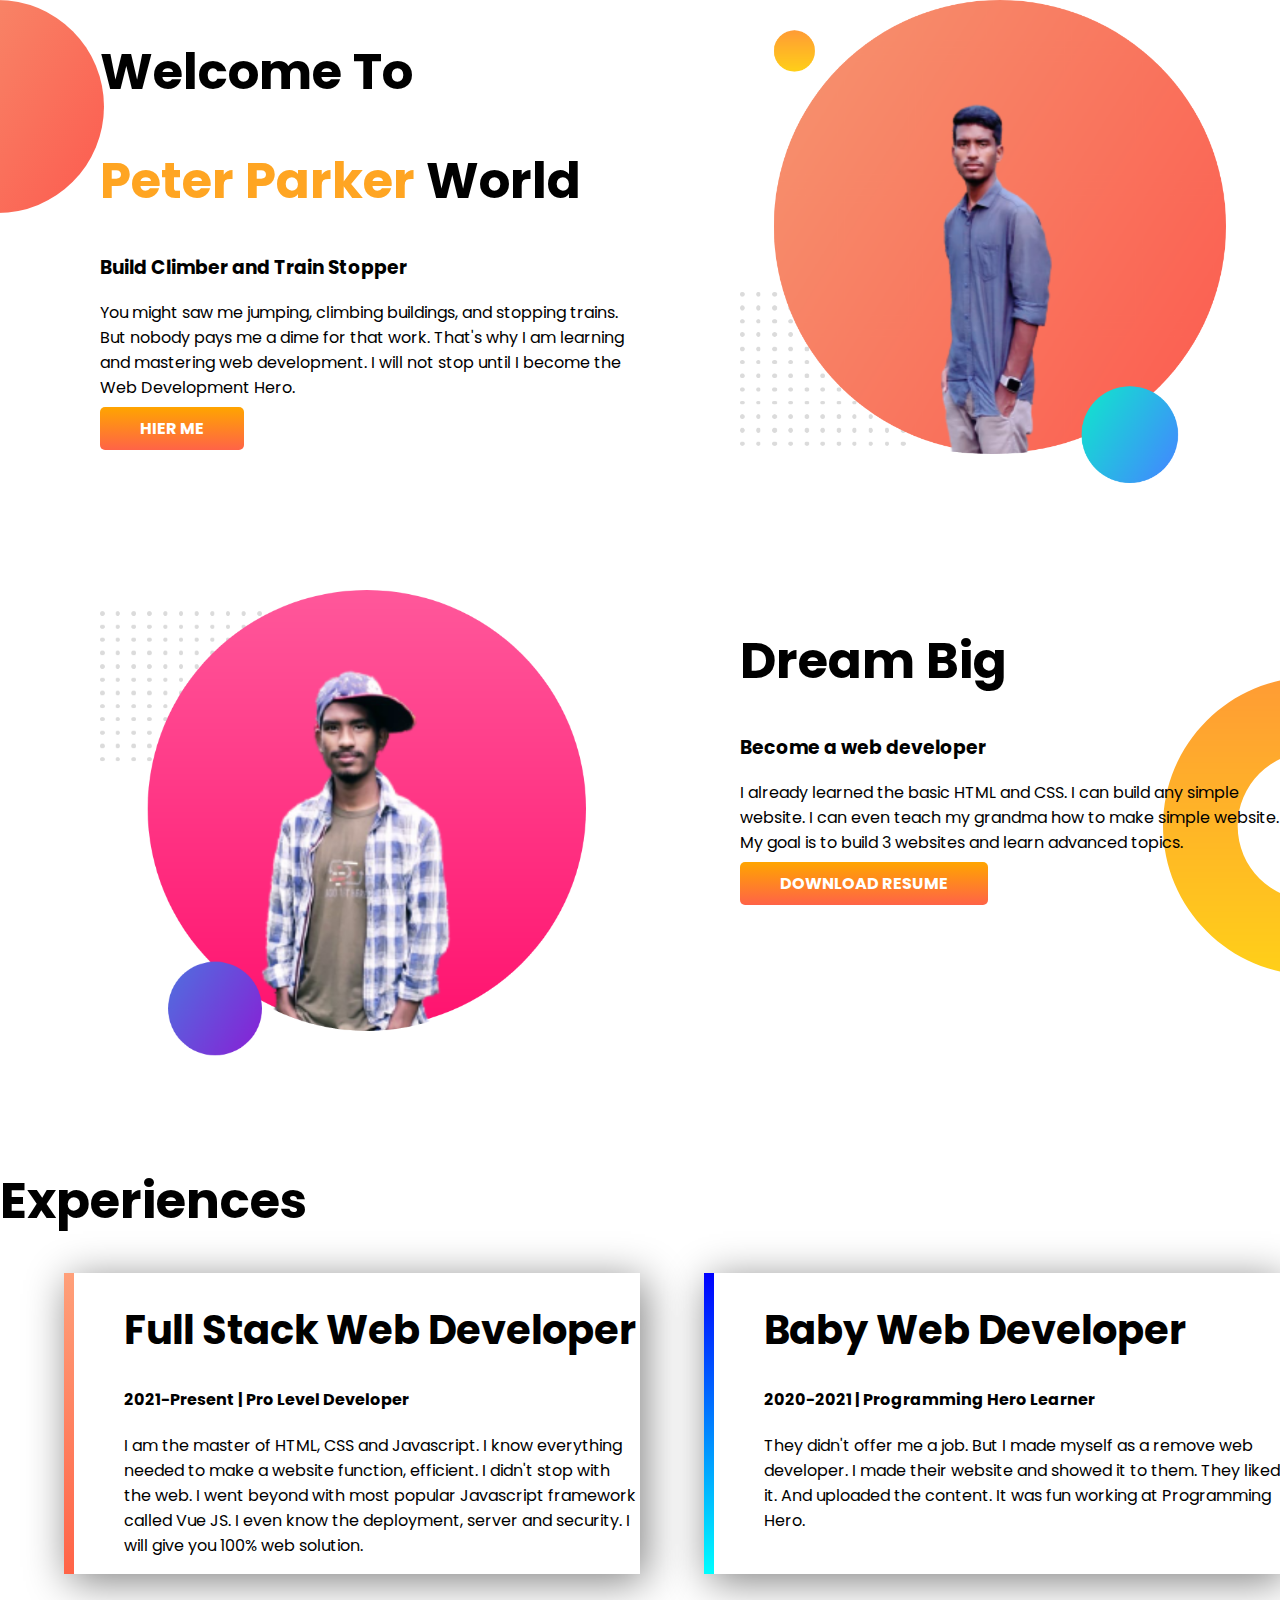
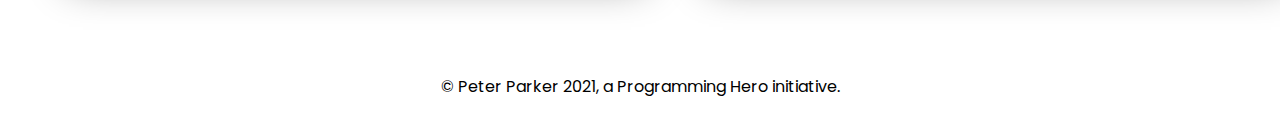
<file: index.html>
<!DOCTYPE html>
<html lang="en">
<head>
    <meta charset="UTF-8">
    <meta http-equiv="X-UA-Compatible" content="IE=edge">
    <meta name="viewport" content="width=device-width, initial-scale=1.0">
    <title>my-portfolio</title>
    <link rel="preconnect" href="https://fonts.googleapis.com">
<link rel="preconnect" href="https://fonts.gstatic.com" crossorigin>
<link href="https://fonts.googleapis.com/css2?family=Poppins&display=swap" rel="stylesheet">
    <link rel="stylesheet" href="style.css">
</head>
<body>
    <section class="top-bennar" >
        <div class="disply">
            <div class="half-site">
                <h1>Welcome To</h1>
                <h1><span>Peter Parker</span> World</h1>
                 <h3>Build Climber and Train Stopper</h3>
                <p>You might saw me jumping, climbing buildings, and stopping trains. But nobody pays me a dime for that work. That's why I am learning and mastering web development. I will not stop until I become the Web Development Hero.</p>
                <a class="button" href="https://programminghero1.github.io/developer-portfolio/" target="_blank"><b>HIER ME</b> </a>
            </div>
            <div class="half-site">
                <img src="mahmud1.png" alt="">
            </div>
        </div>
    </section>

    <section class="top-bannar2"> 
        <div class="disply">
           
            <div class="half-site">
                <img src="mahmud2.png" alt="">
            </div>
            <div class="half-site">
                <h1>Dream Big</h1>
                
                 <h3>Become a web developer</h3>
                <p>I already learned the basic HTML and CSS. I can build any simple website. I can even teach my grandma how to make simple website. My goal is to build 3 websites and learn advanced topics.</p>
                <a class="button" href="https://programminghero1.github.io/developer-portfolio/" target="_blank"><b>DOWNLOAD RESUME</b> </a>
            </div>
        </div>
    </section>

    <section >
        <div>
            <h1>Experiences</h1>
        </div>
        <div class="disply">
            <div class="half-site1 exp-color">
                <h1 class="exp-size">Full Stack Web Developer</h1>
                <H4>2021-Present | Pro Level Developer</H4>
                <P>I am the master of HTML, CSS and Javascript. I know everything needed to make a website function, efficient. I didn't stop with the web. I went beyond with most popular Javascript framework called Vue JS. I even know the deployment, server and security. I will give you 100% web solution.</P>
            </div>
            <div class="half-site1 exp-color1">
                <h1 class="exp-size">Baby Web Developer</h1>
                <h4>2020-2021 | Programming Hero Learner</h4>
                <p>They didn't offer me a job. But I made myself as a remove web developer. I made their website and showed it to them. They liked it. And uploaded the content. It was fun working at Programming Hero.</p>
            </div>
        </div>
    </section>
    <footer class="footer">
        <p>
            © Peter Parker 2021, a Programming Hero initiative.
            </p>
    </footer>
</body>
</html>
</file>
<file: style.css>
body{
    font-family: 'Poppins', sans-serif;
    margin: 0;
}
h1{
    font-size: 50px;
}

.disply{
    display: flex;
  
}
.top-bennar{
    background-image: url(exp-bg.png);
    background-repeat: no-repeat;
    margin-bottom: 100px;

}
.half-site{
    width: 45%;
    padding-left: 100px;
    
}
img{
    width: 90%;
}
.half-site h1 span{
    color: #ffa522;
}
.button{
    text-decoration: none;
    padding: 10px 40px;
    color: #ffffff;
    border-radius: 5px;
    background-image:linear-gradient(orange, tomato);

}
.top-bannar2{
    background-image: url(dream-bg.png);
    background-repeat: no-repeat;
    background-position: right;
    margin-bottom: 100px;

}
.half-site1{
    width: 45%;
    margin-left: 5%;
    padding-left: 50px;
    box-shadow: 5px 7px 40px gray;
    
}
.exp-size{
    font-size: 40px;
}
.exp-color{
    border-left: 10px solid;
    border-image: linear-gradient( lightsalmon, tomato);
    border-image-slice: 1;
}
.exp-color1{
    border-left: 10px solid;
    border-image: linear-gradient( blue, cyan);
    border-image-slice: 1;
}
.footer{
    text-align: center;
    margin-top: 100px;
}
</file>
